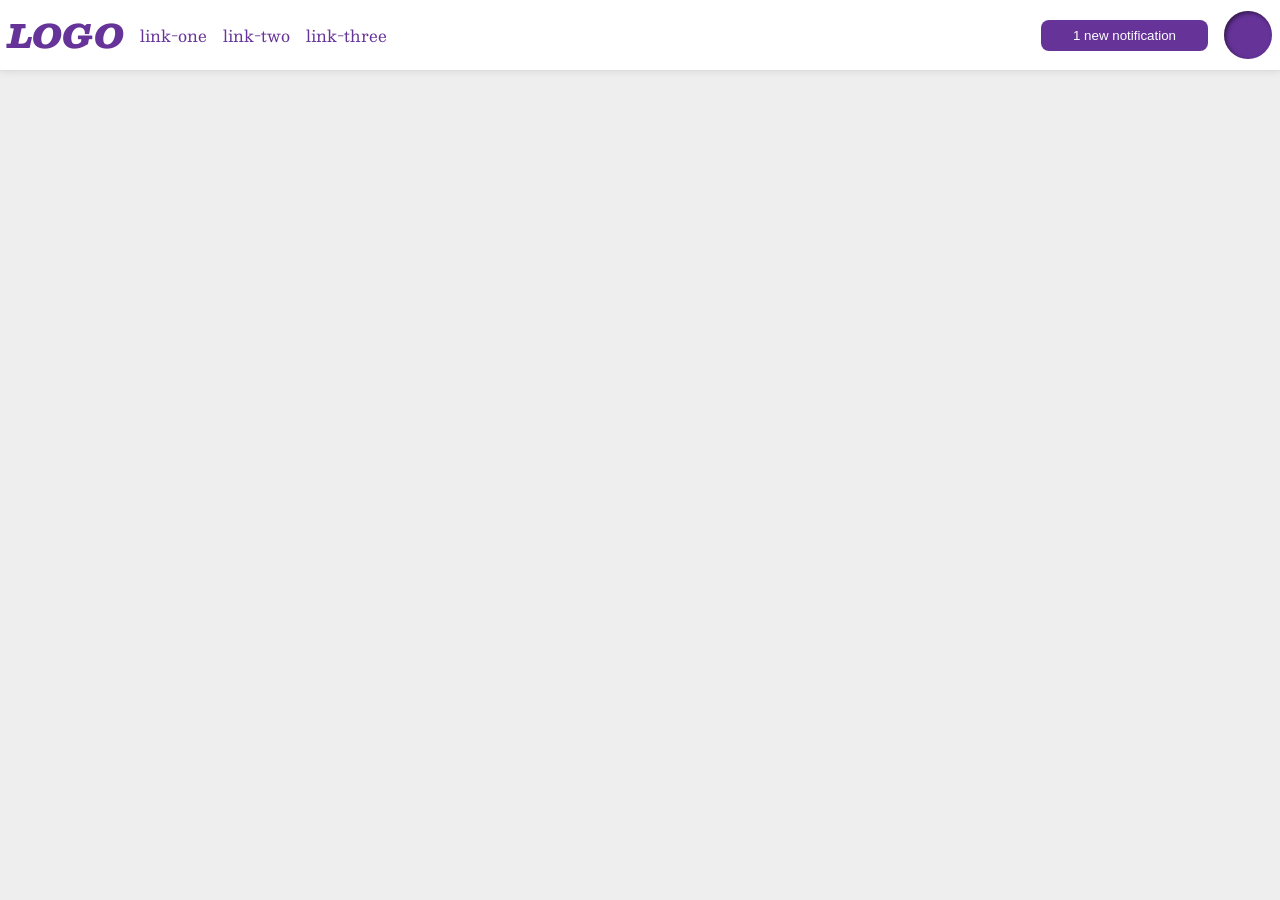
<file: foundations/flex/03-flex-header-2/index.html>
<!DOCTYPE html>
<html lang="en">
  <head>
    <meta charset="UTF-8">
    <meta http-equiv="X-UA-Compatible" content="IE=edge">
    <meta name="viewport" content="width=device-width, initial-scale=1.0">
    <title>Flex Header 2</title>
    <link rel="stylesheet" href="style.css">
  </head>
  <body>
    <div class="header">
      <div class="left">       
        <div class="logo">
          LOGO
        </div>
        <ul class="links">
          <li><a href="https://google.com">link-one</a></li>
          <li><a href="https://google.com">link-two</a></li>
          <li><a href="https://google.com">link-three</a></li>
        </ul>
      </div>
      <div class="user">
        <button class="notifications">
          1 new notification
        </button>
        <div class="profile-image"></div>
      </div>
    </div>
  </body>
</html>
</file>
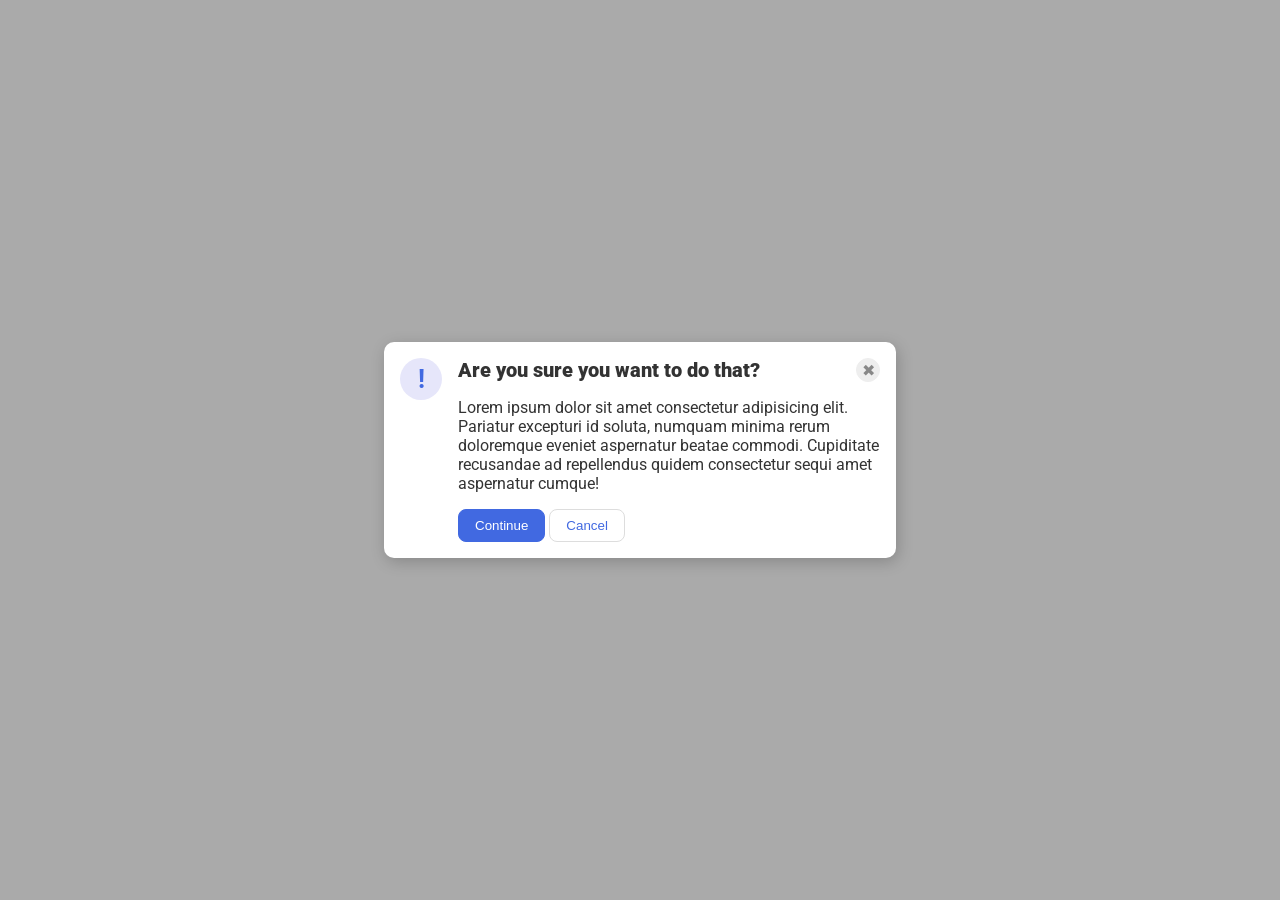
<file: foundations/flex/05-flex-modal/index.html>
<!DOCTYPE html>
<html lang="en">
  <head>
    <meta charset="UTF-8">
    <meta http-equiv="X-UA-Compatible" content="IE=edge">
    <meta name="viewport" content="width=device-width, initial-scale=1.0">
    <link rel="stylesheet" href="style.css">
    <title>Modal</title>
  </head>
  <body>
    <div class="modal">
      <div class="icon">!</div>
      <div class="right">
        <div class="header">Are you sure you want to do that? <button class="close-button">✖</button></div>
        <div class="text">Lorem ipsum dolor sit amet consectetur adipisicing elit. Pariatur excepturi id soluta, numquam minima rerum doloremque eveniet aspernatur beatae commodi. Cupiditate recusandae ad repellendus quidem consectetur sequi amet aspernatur cumque!</div>
        <button class="continue">Continue</button>
        <button class="cancel">Cancel</button>
      </div>
    </div>
  </body>
</html>
</file>
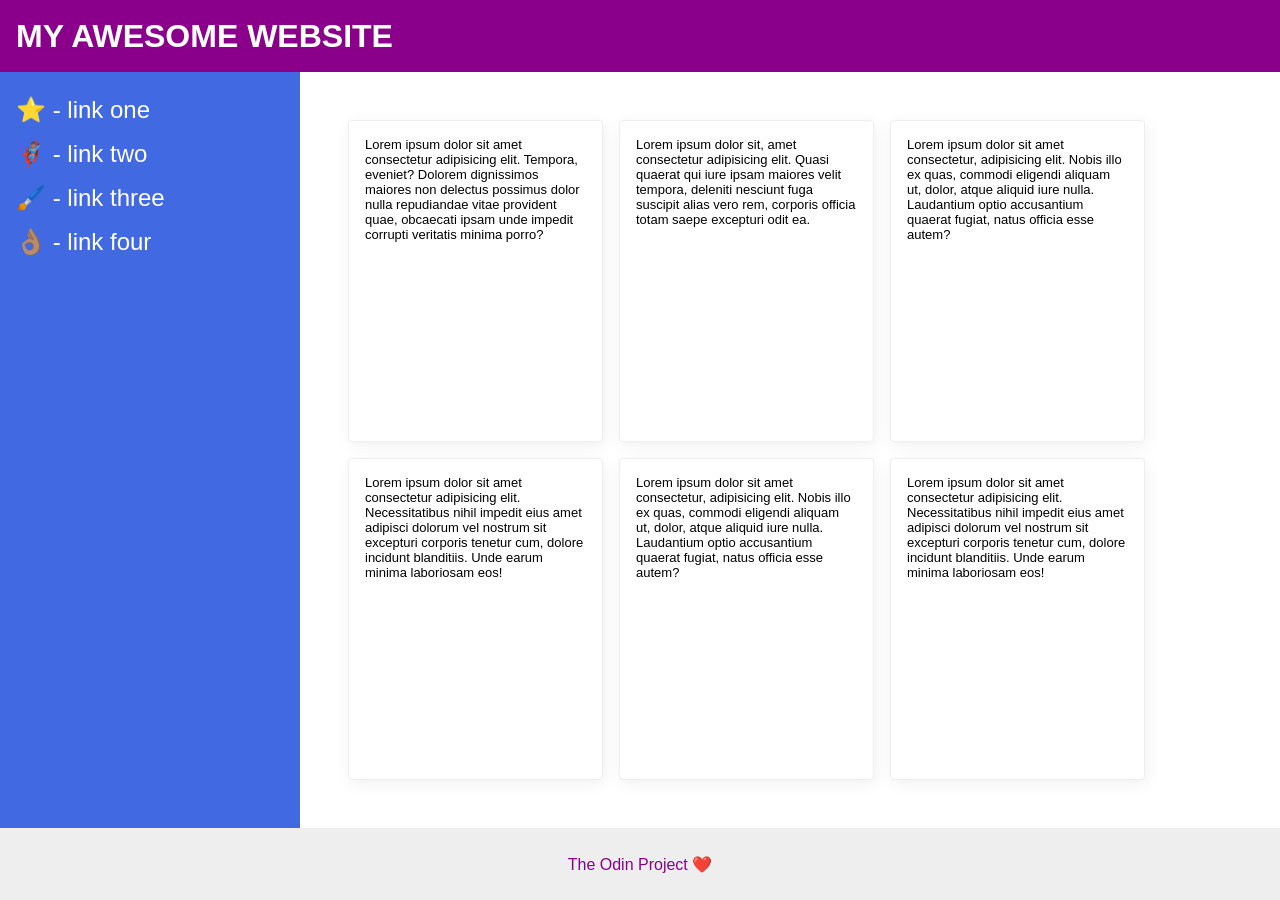
<file: foundations/flex/07-flex-layout-2/index.html>
<!DOCTYPE html>
<html lang="en">
  <head>
    <meta charset="UTF-8">
    <meta http-equiv="X-UA-Compatible" content="IE=edge">
    <meta name="viewport" content="width=device-width, initial-scale=1.0">
    <title>The Holy Grail</title>
    <link rel="stylesheet" href="style.css">
  </head>
  <body>
    <div class="header">
      MY AWESOME WEBSITE
    </div>
    
    <div class="contentonsomerns">
      <div class="sidebar">
        <ul style="list-style: none;">
          <li><a href="#">⭐ - link one</a></li>
          <li><a href="#">🦸🏽‍♂️ - link two</a></li>
          <li><a href="#">🖌️ - link three</a></li>
          <li><a href="#">👌🏽 - link four</a></li>
        </ul>
      </div>
      
      <div class="cards">
        <div class="card">Lorem ipsum dolor sit amet consectetur adipisicing elit. Tempora, eveniet? Dolorem dignissimos maiores non delectus possimus dolor nulla repudiandae vitae provident quae, obcaecati ipsam unde impedit corrupti veritatis minima porro?</div>
        <div class="card">Lorem ipsum dolor sit, amet consectetur adipisicing elit. Quasi quaerat qui iure ipsam maiores velit tempora, deleniti nesciunt fuga suscipit alias vero rem, corporis officia totam saepe excepturi odit ea.</div>
        <div class="card">Lorem ipsum dolor sit amet consectetur, adipisicing elit. Nobis illo ex quas, commodi eligendi aliquam ut, dolor, atque aliquid iure nulla. Laudantium optio accusantium quaerat fugiat, natus officia esse autem?</div>
        <div class="card">Lorem ipsum dolor sit amet consectetur adipisicing elit. Necessitatibus nihil impedit eius amet adipisci dolorum vel nostrum sit excepturi corporis tenetur cum, dolore incidunt blanditiis. Unde earum minima laboriosam eos!</div>
        <div class="card">Lorem ipsum dolor sit amet consectetur, adipisicing elit. Nobis illo ex quas, commodi eligendi aliquam ut, dolor, atque aliquid iure nulla. Laudantium optio accusantium quaerat fugiat, natus officia esse autem?</div>
        <div class="card">Lorem ipsum dolor sit amet consectetur adipisicing elit. Necessitatibus nihil impedit eius amet adipisci dolorum vel nostrum sit excepturi corporis tenetur cum, dolore incidunt blanditiis. Unde earum minima laboriosam eos!</div>
      </div>
    </div>

    <div class="footer">
      The Odin Project ❤️
    </div>
  </body>
</html>
</file>
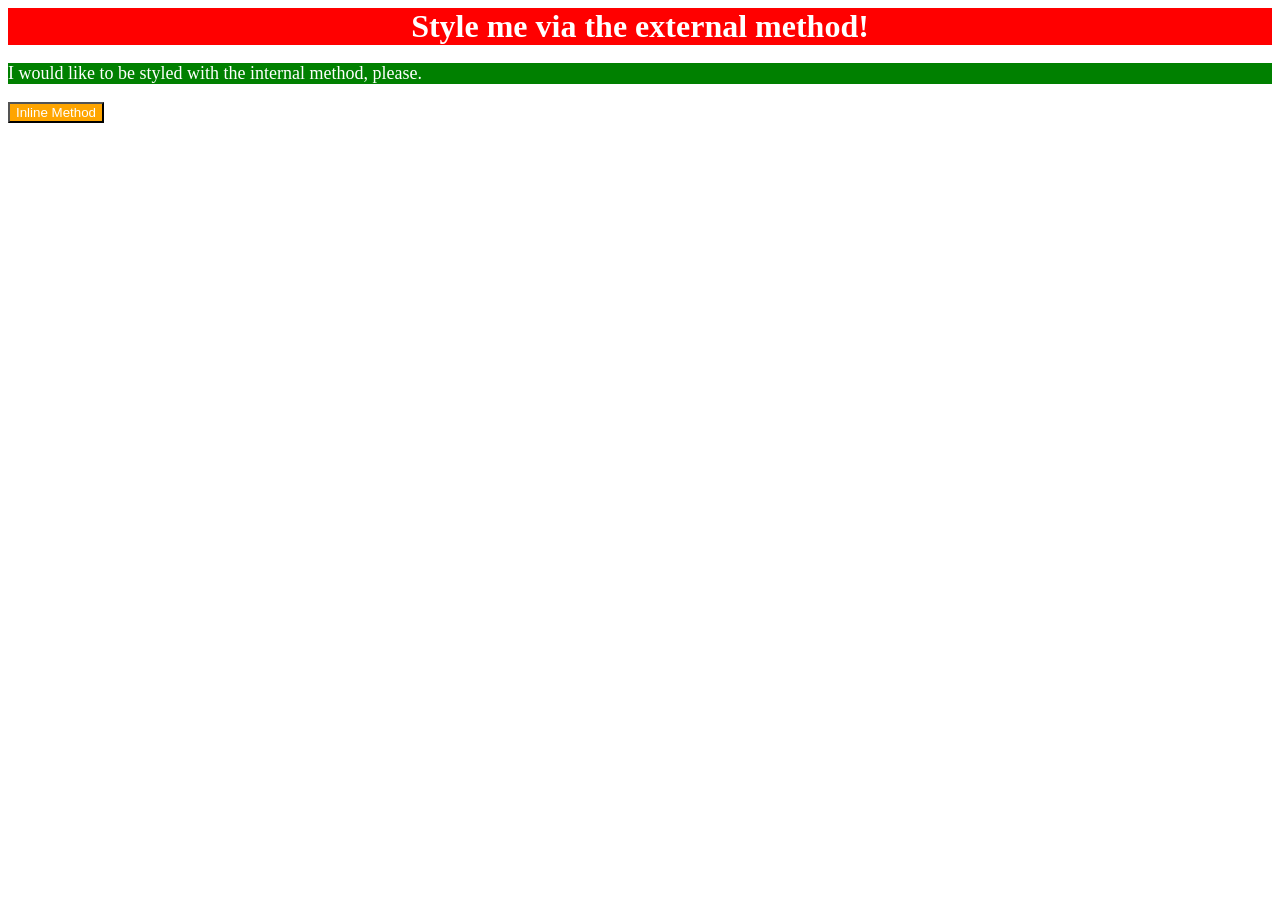
<file: foundations/intro-to-css/01-css-methods/index.html>
<!DOCTYPE html>
<html lang="en">
  <head>
    <meta charset="UTF-8">
    <meta http-equiv="X-UA-Compatible" content="IE=edge">
    <meta name="viewport" content="width=device-width, initial-scale=1.0">
    <title>Methods for Adding CSS</title>
    <link rel="stylesheet" href="style.css">
  </head>

  <style>
    p {
      background-color: green;
      color: white;
      font-size: 18px;
    }
  </style>
  <body>
    <div class="header">Style me via the external method!</div>
    <p>I would like to be styled with the internal method, please.</p>
    <button style="background-color: orange; color: white; box-shadow: inset;">Inline Method</button>
  </body>
</html>
</file>
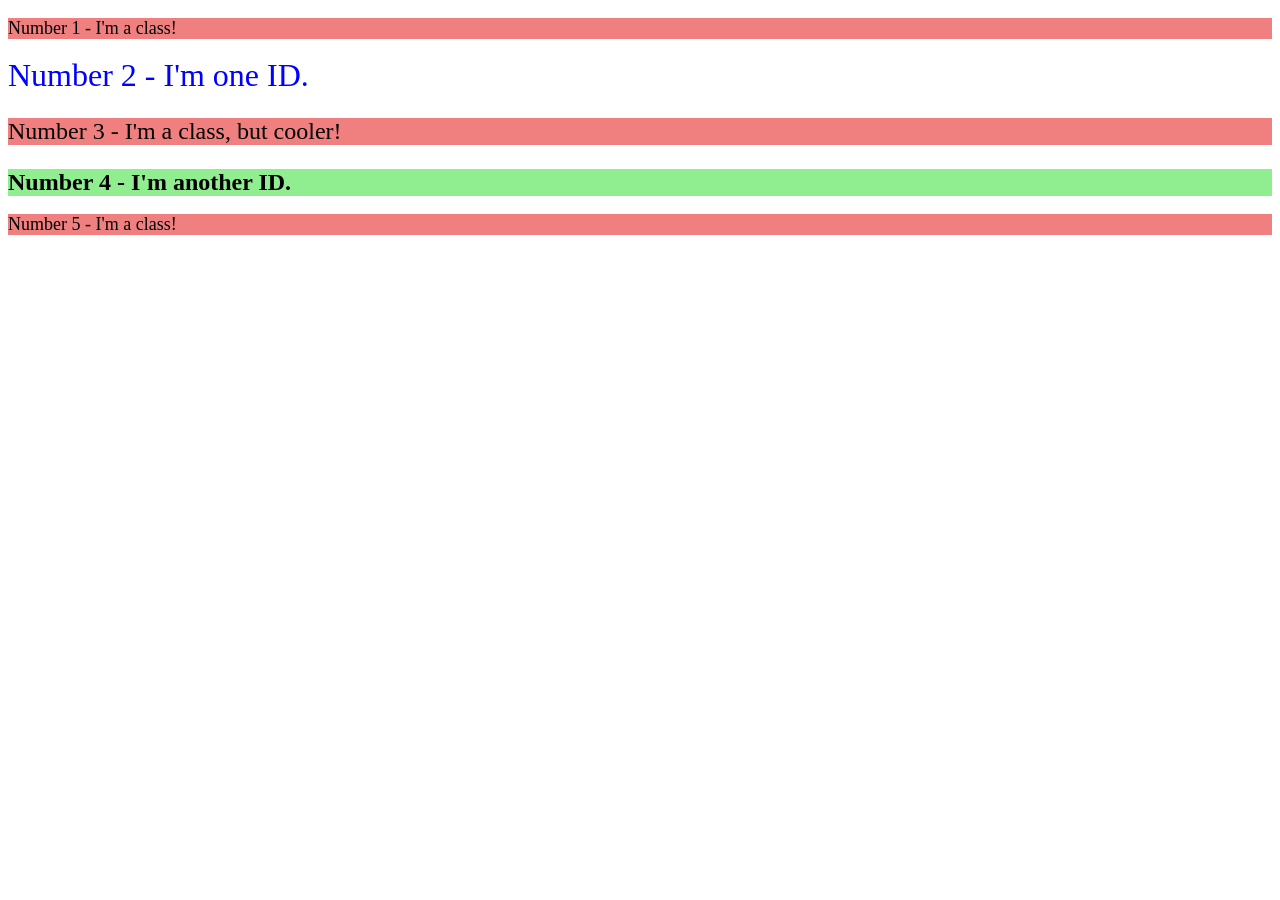
<file: foundations/intro-to-css/02-class-id-selectors/index.html>
<!DOCTYPE html>
<html lang="en">
  <head>
    <meta charset="UTF-8">
    <meta http-equiv="X-UA-Compatible" content="IE=edge">
    <meta name="viewport" content="width=device-width, initial-scale=1.0">
    <title>Class and ID Selectors</title>
    <link rel="stylesheet" href="style.css">
  </head>
  <body>
    <p class="basic">Number 1 - I'm a class!</p>
    <div id="two">Number 2 - I'm one ID.</div>
    <p class="basic three">Number 3 - I'm a class, but cooler!</p>
    <div id="four">Number 4 - I'm another ID.</div>
    <p class="basic">Number 5 - I'm a class!</p>
  </body>
</html>
</file>
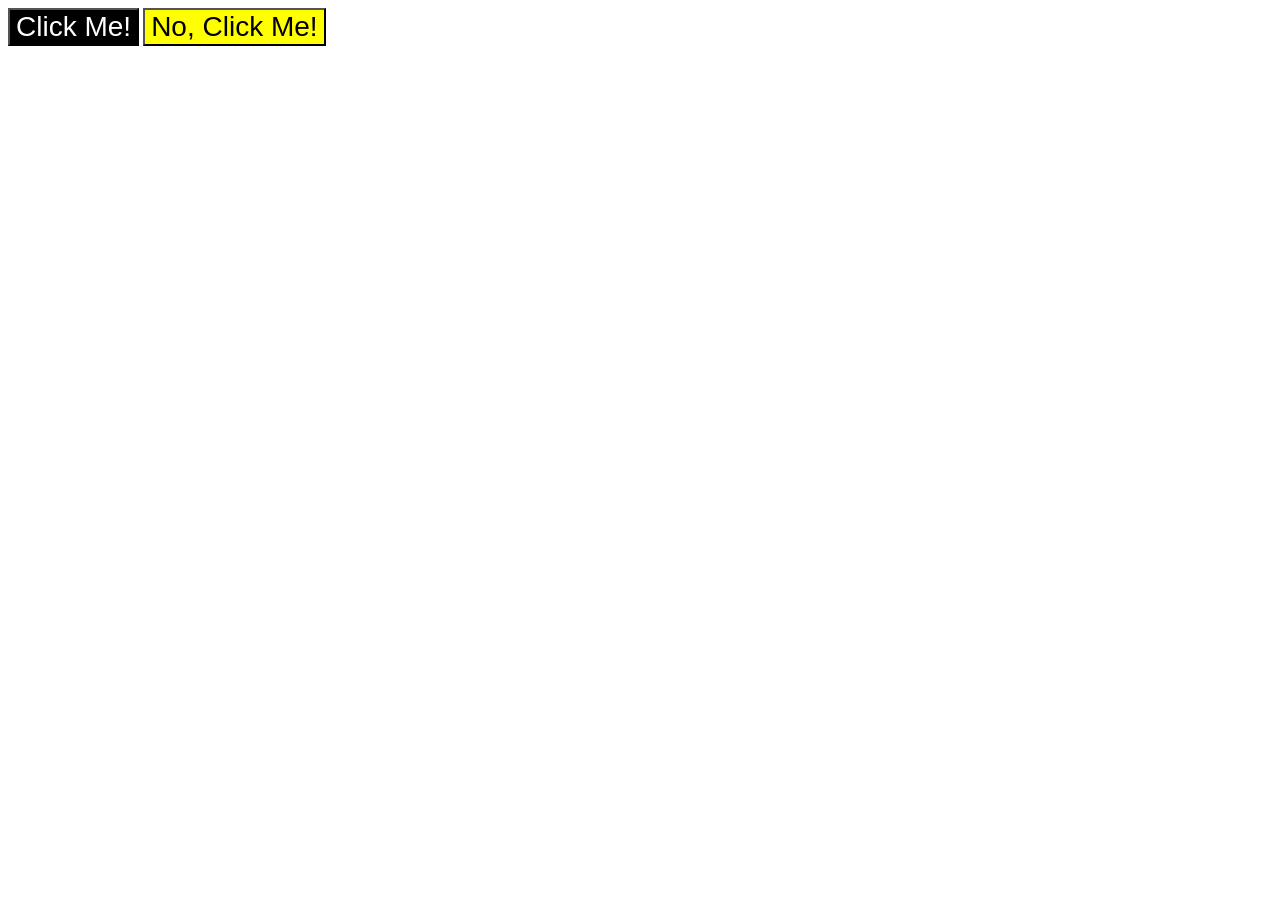
<file: foundations/intro-to-css/03-grouping-selectors/index.html>
<!DOCTYPE html>
<html lang="en">
  <head>
    <meta charset="UTF-8">
    <meta http-equiv="X-UA-Compatible" content="IE=edge">
    <meta name="viewport" content="width=device-width, initial-scale=1.0">
    <title>Grouping Selectors</title>
    <link rel="stylesheet" href="style.css">
  </head>
  <body>
    <button class="left">Click Me!</button>
    <button class="right">No, Click Me!</button>
  </body>
</html>
</file>
<file: foundations/flex/03-flex-header-2/style.css>
/* this is some magical font-importing.  
you'll learn about it later. */
@import url('https://fonts.googleapis.com/css2?family=Besley:ital,wght@0,400;1,900&display=swap');

body {
  margin: 0;
  background: #eee;
  font-family: Besley, serif;
}

.header {
  display: flex;
  justify-content: space-between;
  background: white;
  border-bottom: 1px solid #ddd;
  box-shadow: 0 0 8px rgba(0,0,0,.1);
  padding: 8px;
}



.profile-image {
  background: rebeccapurple;
  box-shadow: inset 2px 2px 4px rgba(0,0,0,.5);
  border-radius: 50%;
  width: 48px;
  height: 48px;
}

.logo {
  color: rebeccapurple;
  font-size: 32px;
  font-weight: 900;
  font-style: italic;
}

button {
  border: none;
  border-radius: 8px;
  background: rebeccapurple;
  color: white;
  padding: 8px 32px;  
}

a {
  /* this removes the line under our links */
  text-decoration: none;
  color: rebeccapurple;
}

ul {
  display: flex;
  margin: 0;
  padding: 0;
  gap: 16px;
  list-style-type: none;
}

.user, .left {
  display: flex;
  gap: 16px; 
  align-items: center;
}
</file>
<file: foundations/flex/05-flex-modal/style.css>
@import url('https://fonts.googleapis.com/css2?family=Roboto:wght@400;700&display=swap');

html, body {
  height: 100%;
}

body {
  font-family: Roboto, sans-serif;
  margin: 0;
  background: #aaa;
  color: #333;
  /* I'll give you this one for free lol */
  display: flex;
  align-items: center;
  justify-content: center;
}

.modal {
  display:flex;
  background: white;
  width: 480px;
  border-radius: 10px;
  box-shadow: 2px 4px 16px rgba(0,0,0,.2);
  padding: 16px 16px;
  gap: 16px;
}

.icon {
  color: royalblue;
  font-size: 26px;
  font-weight: 700;
  background: lavender;
  width: 42px;
  height: 42px;
  border-radius: 50%;
  display: flex;
  align-items: center;
  justify-content: center;
  flex-shrink: 0;
}

.close-button {
  background: #eee;
  border-radius: 50%;
  color: #888;
  font-weight: 400;
  font-size: 16px;
  height: 24px;
  width: 24px;
  display: flex;
  align-items: center;
  justify-content: center;
  border: 1px solid #eee;
  padding: 0;
}

button {
  cursor: pointer;
  padding: 8px 16px;
  border-radius: 8px;
}

button.continue {
  background: royalblue;
  border: 1px solid royalblue;
  color: white;
}

button.cancel {
  background: white;
  border: 1px solid #ddd;
  color: royalblue;
}

.header {
  display: flex;
  justify-content: space-between;
  align-items: center;
  margin-bottom: 16px;
  font-size: 20px;
  font-weight: 900;
}

.text {
  margin-bottom: 16px;
  font-size: 16px;
}
</file>
<file: foundations/flex/07-flex-layout-2/style.css>
body {
  display: flex;
  flex-direction: column;
  font-family: -apple-system, BlinkMacSystemFont, 'Segoe UI', Roboto, Oxygen, Ubuntu, Cantarell, 'Open Sans', 'Helvetica Neue', sans-serif;
  margin: 0;
  min-height: 100vh;
}

.header {
  display: flex;
  align-items: center;
  padding-left: 16px;
  height: 72px;
  background: darkmagenta;
  color: white;
  font-size: 32px;
  font-weight: 900;
}

.footer {
  display: flex;
  align-items: center;
  justify-content: center;
  height: 72px;
  background: #eee;
  color: darkmagenta;
  margin-top: auto;
}

.sidebar {
  display: flex;
  padding-left: 16px;
  width: 300px;
  background: royalblue;
  box-sizing: border-box;
}

.card {
  border: 1px solid #eee;
  box-shadow: 2px 4px 16px rgba(0,0,0,.06);
  border-radius: 4px;
  padding: 16px;
  font-size: small;
  flex-basis: 25%;
}

.cards {
  display: flex;
  flex-wrap: wrap;
  gap: 16px;
  padding: 48px;
  flex: 1;
}

.contentonsomerns {
  display: flex;
  flex: 1;
}

a {
  text-decoration: none;
  outline-color: transparent;
  color: white;
}

ul {
  padding: 0px;
  display: flex;
  flex-direction: column;
  gap: 16px;
  font-size: 24px;
}
</file>
<file: foundations/intro-to-css/01-css-methods/style.css>
.header {
    display: flex;
    flex-direction: column;
    align-items: center;
    background-color: red;
    font-size: 32px;
    font-weight: 900;
    color: white;   
}
</file>
<file: foundations/intro-to-css/02-class-id-selectors/style.css>
.basic {
    background-color: lightcoral;
    font-size: 18px;
}

.basic.three {
    font-size: 24px;
}

#two {
    color: blue;
    font-size: 32px;
}

#four {
    background-color: lightgreen;
    font-size: 24px;
    font-weight: 800;
}
</file>
<file: foundations/intro-to-css/03-grouping-selectors/style.css>
button {
    font: Helvetica, "Times New Roman", sans-serif;
    font-size: 28px;
}

.left {
    background-color: black;
    color: white;
}

.right {
   background-color: yellow; 
}
</file>
